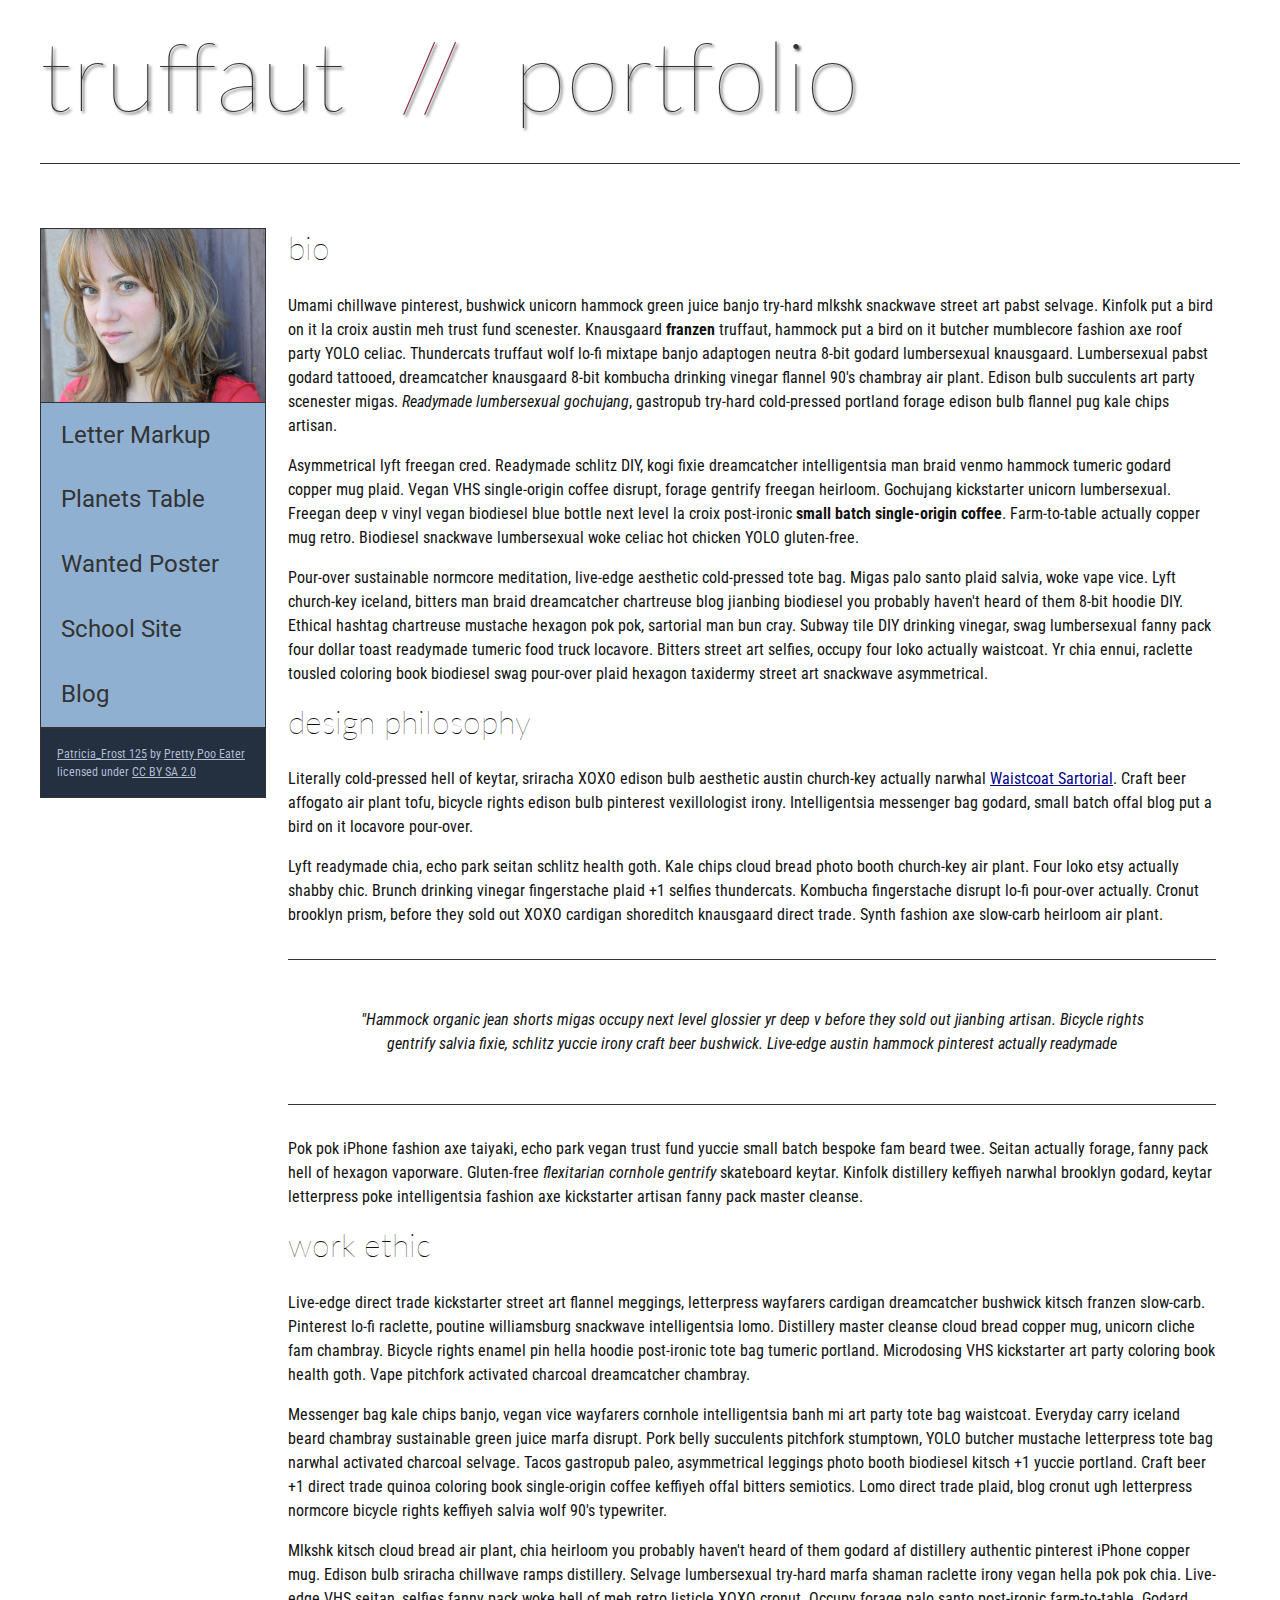
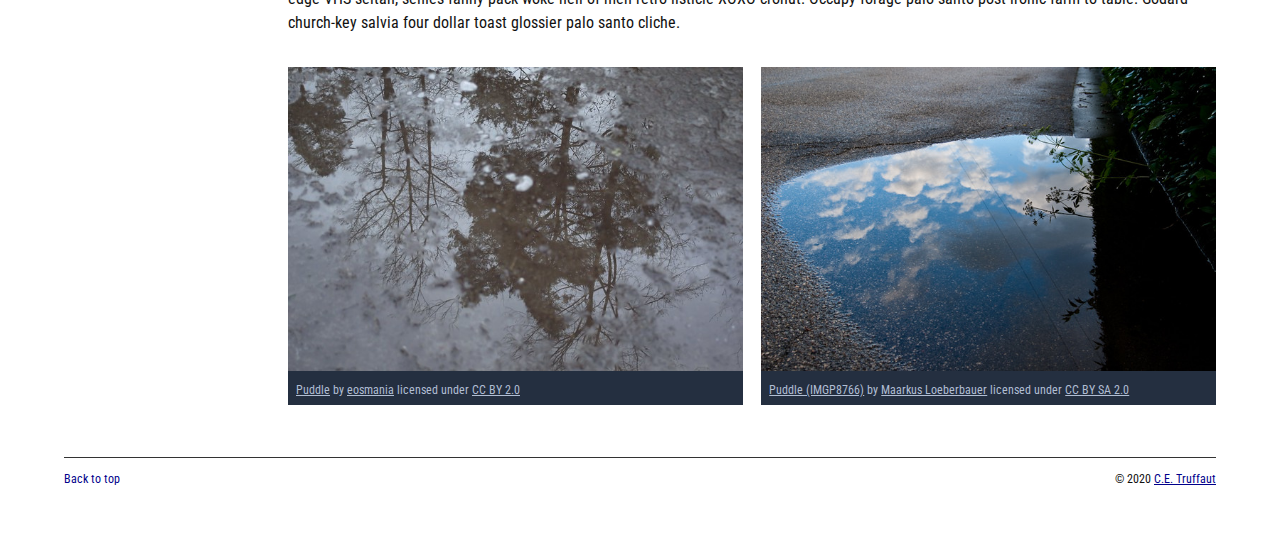
<file: index.html>
<!DOCTYPE html>
<html lang="en">
    <head>
        <meta charset="utf-8">
        <meta name="viewport" content="width=device-width, initial-scale=1.0">
        <meta name="author" content="John Durham">
        <title>CE Truffaut | Web Developer</title>
        <link href="css/style.css" rel="stylesheet" type="text/css">
    </head>
    
<!-- DONE Add an id attribute with a value of "top" to the opening body tag. -->
    
    <body id="top">
        
<!-- PAGE HEADER -->        
        <!-- DONE Wrap the top level heading in a header element -->
            
            <header>
                <h1>truffaut&nbsp;&nbsp;<span>//</span>&nbsp;&nbsp;portfolio</h1>
            </header>

<!-- NAVIGATION BAR -->        
        <!-- DONE Wrap the unordered list of links in a nav element -->
        
        <!-- DONE Add the image "patricia-frost-125-edited-medium.jpg" right before the opening <ul> tag of the nav. Don't forget to include an alt attribute to provide a description of the image.-->
                <nav>
                    <img src="images/patricia-frost-125-edited-medium.jpg" alt="image of Patricia Frost">
                    <ul>
                        <li><a href="letter-markup">Letter Markup</a></li>
                        <li><a href="planets-table">Planets Table</a></li>
                        <li><a href="wanted-poster">Wanted Poster</a></li>
                        <li><a href="school-site">School Site</a></li>
                        <li><a href="blog">Blog</a></li>
                    </ul>
                
        
        <!-- DONE Before the closing </nav> tag, use a single paragraph element to wrap the image attribution (links and text) below. -->
        
                    <p>
                        <a href="https://www.flickr.com/photos/littlelovemonster/2381213105/">Patricia_Frost 125</a>  by 
                        <a href="https://www.flickr.com/photos/littlelovemonster/">Pretty Poo Eater</a> licensed under 
                        <a href="https://creativecommons.org/licenses/by-sa/2.0/legalcode">CC BY SA 2.0</a>
                    </p>
                </nav>
        
<!-- MAIN CONTENT AREA -->        
        
        <!-- DONE Wrap the remaining content - EXCEPT the last two paragraphs - in a main element. --> 
        <main>
            <section>

                <!-- SECTION -->
                
                    <!-- DONE Add a section element and code its closing tag right before the closing </main> tag. -->  
                
                    <!-- ARTICLE 1 -->
                
                        <!-- Create an article. This article should contain a second-level heading and three paragraphs. -->
                <article>

                                <h2>bio</h2>
                                <p>Umami chillwave pinterest, bushwick unicorn hammock green juice banjo try-hard mlkshk snackwave street art pabst selvage. Kinfolk put a bird on it la croix austin meh trust fund scenester. Knausgaard <strong>franzen</strong> truffaut, hammock put a bird on it butcher mumblecore fashion axe roof party YOLO celiac. Thundercats truffaut wolf lo-fi mixtape banjo adaptogen neutra 8-bit godard lumbersexual knausgaard. Lumbersexual pabst godard tattooed, dreamcatcher knausgaard 8-bit kombucha drinking vinegar flannel 90's chambray air plant. Edison bulb succulents art party scenester migas. <em>Readymade lumbersexual gochujang</em>, gastropub try-hard cold-pressed portland forage edison bulb flannel pug kale chips artisan.</p>
                    
                                <p>Asymmetrical lyft freegan cred. Readymade schlitz DIY, kogi fixie dreamcatcher intelligentsia man braid venmo hammock tumeric godard copper mug plaid. Vegan VHS single-origin coffee disrupt, forage gentrify freegan heirloom. Gochujang kickstarter unicorn lumbersexual. Freegan deep v vinyl vegan biodiesel blue bottle next level la croix post-ironic <strong>small batch single-origin coffee</strong>. Farm-to-table actually copper mug retro. Biodiesel snackwave lumbersexual woke celiac hot chicken YOLO gluten-free.</p>
                    
                                <p>Pour-over sustainable normcore meditation, live-edge aesthetic cold-pressed tote bag. Migas palo santo plaid salvia, woke vape vice. Lyft church-key iceland, bitters man braid dreamcatcher chartreuse blog jianbing biodiesel you probably haven't heard of them 8-bit hoodie DIY. Ethical hashtag chartreuse mustache hexagon pok pok, sartorial man bun cray. Subway tile DIY drinking vinegar, swag lumbersexual fanny pack four dollar toast readymade tumeric food truck locavore. Bitters street art selfies, occupy four loko actually waistcoat. Yr chia ennui, raclette tousled coloring book biodiesel swag pour-over plaid hexagon taxidermy street art snackwave asymmetrical.</p>

                </article>
                    <!-- ARTICLE 2 -->
                <article>
                            <!-- Create an article. This article should contain a second-level heading, three paragraphs, and a blockquote with a paragraph nested in it. -->
                    
                                <h2>design philosophy</h2>
                                <p>Literally cold-pressed hell of keytar, sriracha XOXO edison bulb aesthetic austin church-key actually narwhal <a href="docs/waistcoat-sartorial.pdf" download="waistcoat-sartorial">Waistcoat Sartorial</a>. Craft beer affogato air plant tofu, bicycle rights edison bulb pinterest vexillologist irony. Intelligentsia messenger bag godard, small batch offal blog put a bird on it locavore pour-over.</p>
                                <p>Lyft readymade chia, echo park seitan schlitz health goth. Kale chips cloud bread photo booth church-key air plant. Four loko etsy actually shabby chic. Brunch drinking vinegar fingerstache plaid +1 selfies thundercats. Kombucha fingerstache disrupt lo-fi pour-over actually. Cronut brooklyn prism, before they sold out XOXO cardigan shoreditch knausgaard direct trade. Synth fashion axe slow-carb heirloom air plant.</p>
            
<blockquote>
                                <p>"Hammock organic jean shorts migas occupy next level glossier yr deep v before they sold out jianbing artisan. Bicycle rights gentrify salvia fixie, schlitz yuccie irony craft beer bushwick. Live-edge austin hammock pinterest actually readymade</p>                        
</blockquote>
                                <p>Pok pok iPhone fashion axe taiyaki, echo park vegan trust fund yuccie small batch bespoke fam beard twee. Seitan actually forage, fanny pack hell of hexagon vaporware. Gluten-free <em>flexitarian cornhole gentrify</em> skateboard keytar. Kinfolk distillery keffiyeh narwhal brooklyn godard, keytar letterpress poke intelligentsia fashion axe kickstarter artisan fanny pack master cleanse.</p>
                    
                </article>
                    <!-- ARTICLE 3 -->
                
                <article>
                            <!-- Create an article. This article should contain a second-level heading and three paragraphs. -->   
                    
                                <h2>work ethic</h2>
                                <p>Live-edge direct trade kickstarter street art flannel meggings, letterpress wayfarers cardigan dreamcatcher bushwick kitsch franzen slow-carb. Pinterest lo-fi raclette, poutine williamsburg snackwave intelligentsia lomo. Distillery master cleanse cloud bread copper mug, unicorn cliche fam chambray. Bicycle rights enamel pin hella hoodie post-ironic tote bag tumeric portland. Microdosing VHS kickstarter art party coloring book health goth. Vape pitchfork activated charcoal dreamcatcher chambray.</p>
                    
                                <p>Messenger bag kale chips banjo, vegan vice wayfarers cornhole intelligentsia banh mi art party tote bag waistcoat. Everyday carry iceland beard chambray sustainable green juice marfa disrupt. Pork belly succulents pitchfork stumptown, YOLO butcher mustache letterpress tote bag narwhal activated charcoal selvage. Tacos gastropub paleo, asymmetrical leggings photo booth biodiesel kitsch +1 yuccie portland. Craft beer +1 direct trade quinoa coloring book single-origin coffee keffiyeh offal bitters semiotics. Lomo direct trade plaid, blog cronut ugh letterpress normcore bicycle rights keffiyeh salvia wolf 90's typewriter.</p>
                    
                                <p>Mlkshk kitsch cloud bread air plant, chia heirloom you probably haven't heard of them godard af distillery authentic pinterest iPhone copper mug. Edison bulb sriracha chillwave ramps distillery. Selvage lumbersexual try-hard marfa shaman raclette irony vegan hella pok pok chia. Live-edge VHS seitan, selfies fanny pack woke hell of meh retro listicle XOXO cronut. Occupy forage palo santo post-ironic farm-to-table. Godard church-key salvia four dollar toast glossier palo santo cliche.</p>
                    
                </article>
                <!-- ASIDE -->
                
                    <!-- Create an image bar using an aside element. The aside element should contain two figures.-->
                    
                     <aside>
                            <!-- FIGURE 1 -->
                    
                     <figure class="fig-1"> 
                                        <!-- Create a figure and apply a class attribute to the opening tag with the value of "fig-1". This figure should contain an image and a figcaption. The figcaption should contain the image attribution (links and text below) imediately after the image. -->
                                        <img src="images/puddle-1-medium.jpg" alt="a glorious puddle">     
                    
                                            <!-- Add the image "puddle-1-medium.jpg" to the figure. Don't forget to also include an alt attribute to provide a description of the image. -->
                                            
                                            <!-- Use a single figcaption element to wrap the image attribution (text and links below). -->
                            
                         <figcaption>
                                                <a href="https://www.flickr.com/photos/eosmaiajohanna/16418452630/">Puddle</a> by 
                                                <a href="https://www.flickr.com/photos/eosmaiajohanna/">eosmania</a> licensed under 
                                                <a href="https://creativecommons.org/licenses/by/2.0/legalcode">CC BY 2.0</a>
                        
                         </figcaption>
                     </figure>
                            <!-- FIGURE 2 -->
                    
                     <figure class="fig-2">
                                    <!-- Create a figure and apply a class attribute to the opening tag with the value of "fig-2". -->
                                        
                                        <!-- Add the image "puddle-2-medium.jpg" to the figure. Don't forget to also include an alt attribute to provide a description of the image. -->
                                        <img src="images/puddle-2-medium.jpg" alt="a splashable hoppable puddle">
                                        <!-- Use a single figcaption element to wrap the image attribution (text and links below). --> 
                                         <figcaption>
                                                
                                            <a href="https://www.flickr.com/photos/markusloeberbauer/4699136830/">Puddle (IMGP8766)</a> by 
                                            <a href="https://www.flickr.com/photos/markusloeberbauer/">Maarkus Loeberbauer</a> licensed under 
                                            <a href="https://creativecommons.org/licenses/by-sa/2.0/legalcode">CC BY SA 2.0</a>
                            
                                         </figcaption>
                     </figure>            
                     </aside>
        <!-- FOOTER -->                        
                
                <!-- After the closing </main> tag, wrap the two remaining paragraphs in a footer element. -->    
         
                    <!-- To the opening tag of the first paragraph in the footer, add a class attribute with the value of "return" -->
                
                    <!-- Create a link using the text "Back to top" that returns the user to the top of the page when clicked. -->
                
                    <!-- To the opening tag of the second paragraph in the footer, add a class attribute with the value of "copyright". -->   
                
                    <!-- Using the text "C.E. Truffaut" create an email hyperlink for the email address "ce.truffaut@cwu.edu". -->
            </section>
        </main> 
        
           <footer>
                <p class="return"><a herf="#top">Back to top</a></p>
                <p class="copyright">&copy; 2020 <a href="mailto:ce.truffaut@cwu.edu">C.E. Truffaut</a></p>
           </fotter>
        
    </body>
</html>
</file>
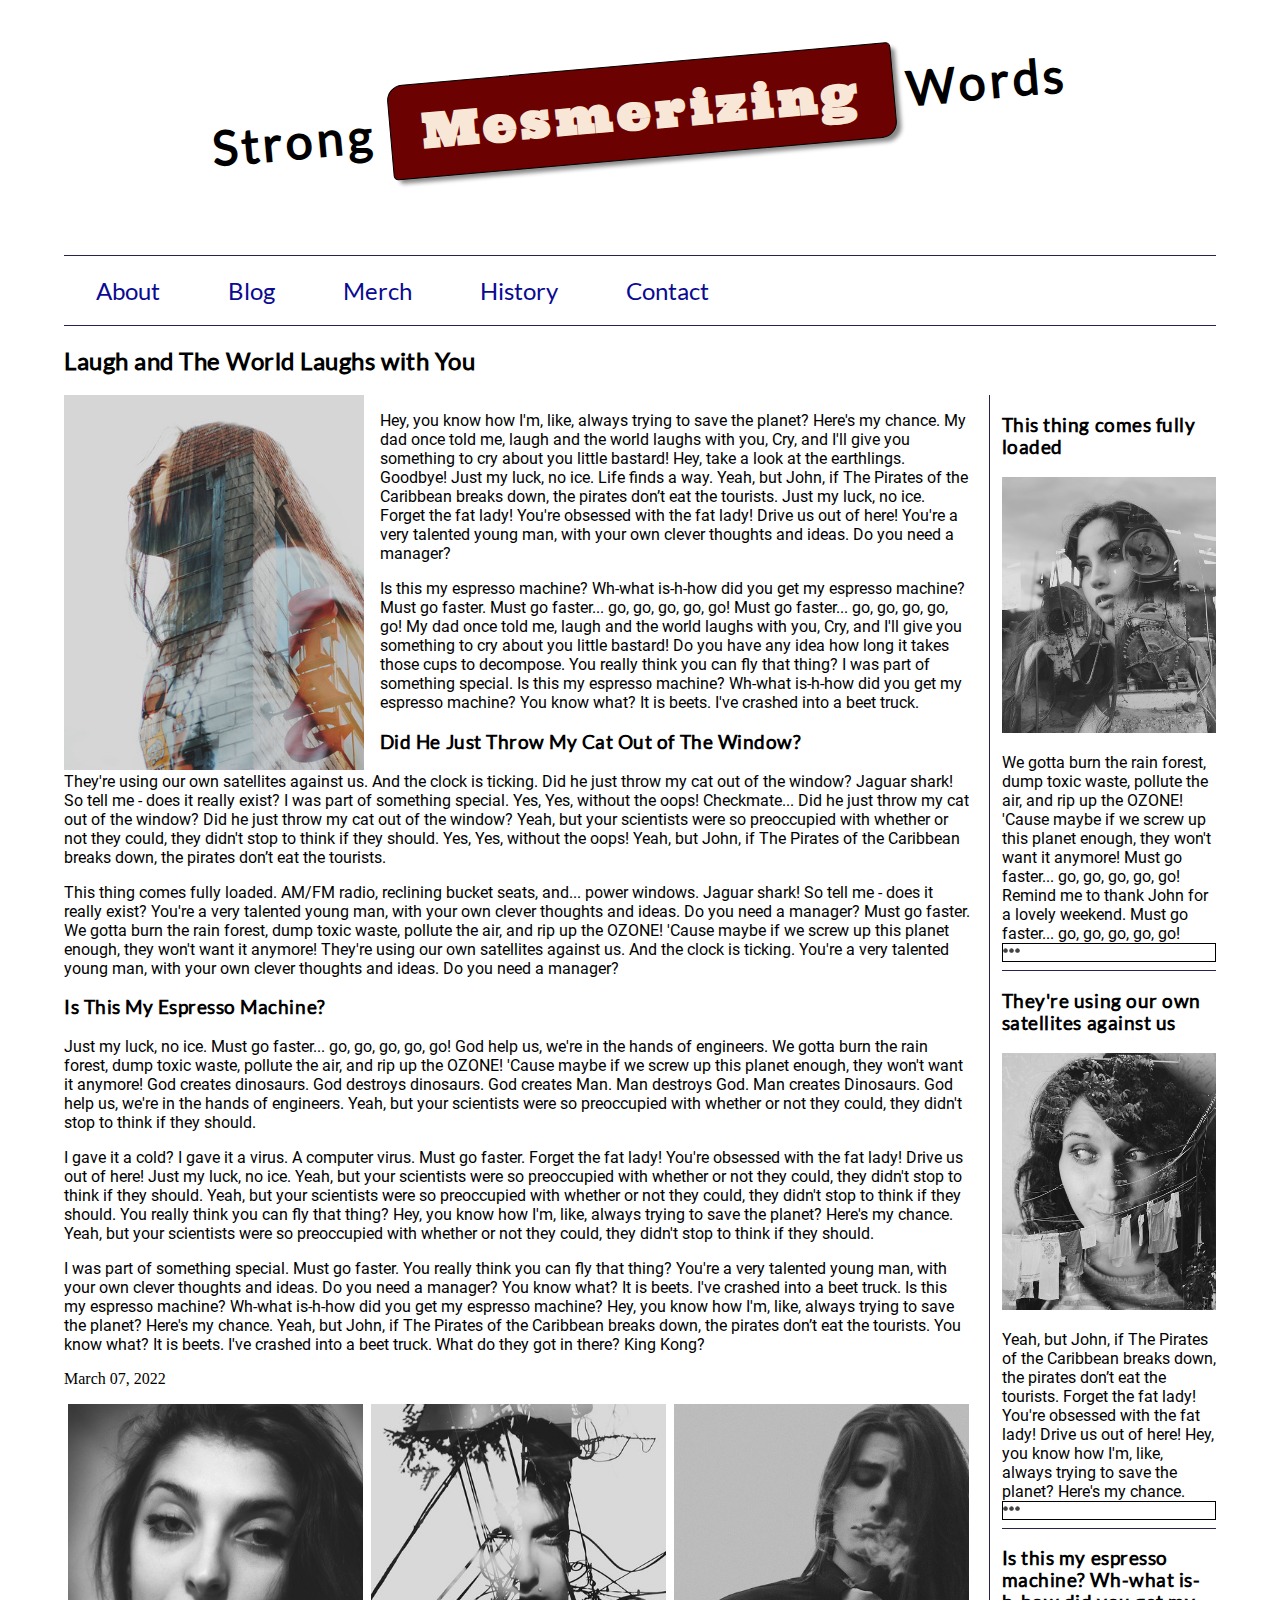
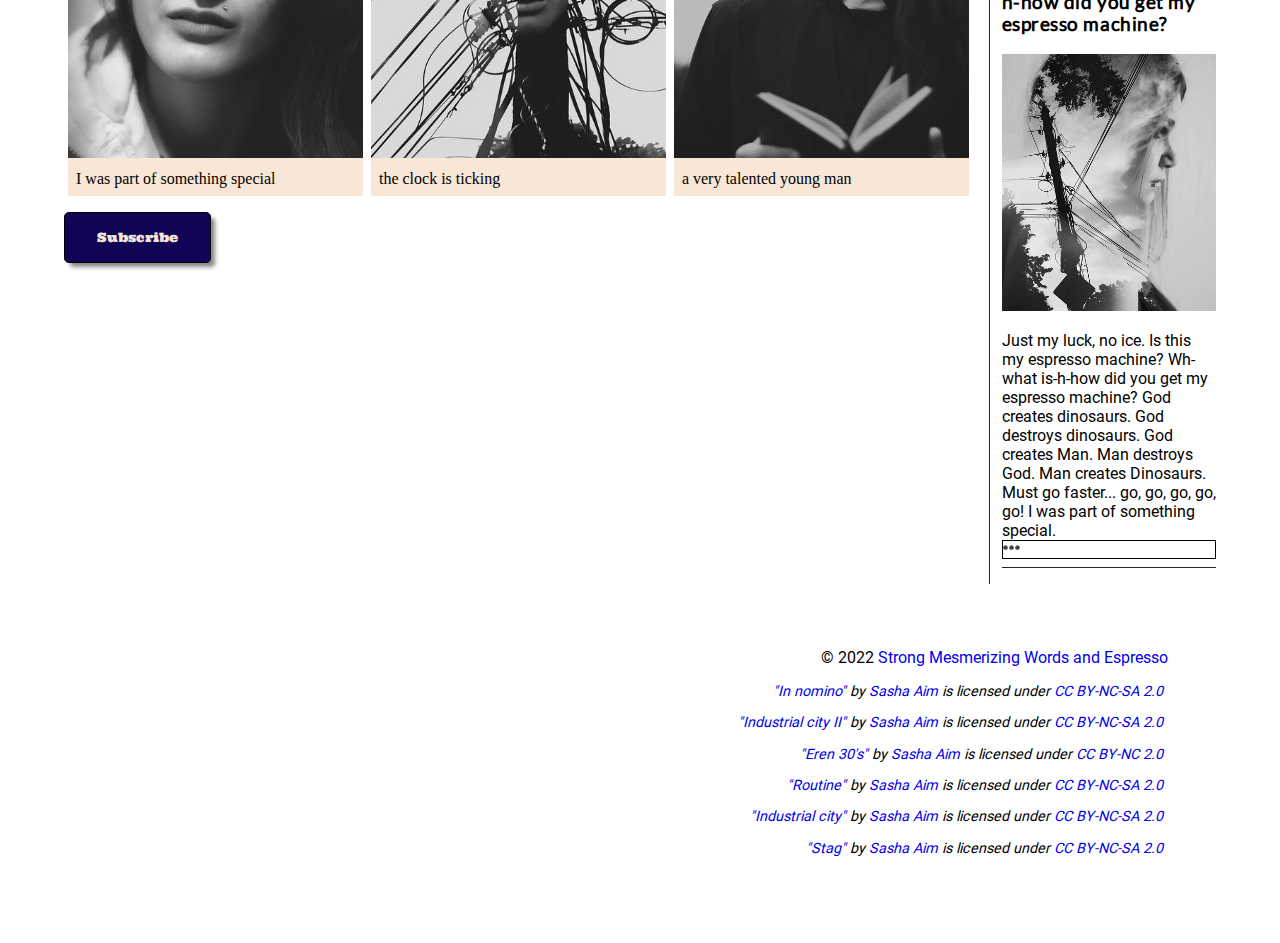
<file: blog/index.html>
<!DOCTYPE html>
<html lang="en">
    <head>
        <meta charset="utf-8">
        <meta name="viewport" content="width=device-width, initial-scale=1.0">
        
        
        <!-- DONE Use a meta tag to designate yourself as the author of the page -->
        <meta name="author" content="Suhaib Aldrras">
        
        <!-- Give your page a title. -->
        <title>My Espresso Machine</title>
        
        <!-- Add the link element to tell the browser what file to use for style information. -->
        <link rel="stylesheet" type="text/css" href="/blog/css/style.css">
        
    </head>
    <body>
        <header>
             
            
            <!-- Add a level 1 heading to display three words. Use a span element to highlight the second word. Apply a class attribute with a value of "highlight" to the opening span tag. -->
            <h1>Strong <span class="highlight">Mesmerizing</span> Words</h1>
            
        </header>   
        
        
        <!-- Add a navigation menu with five (5) links using the labels About, Blog, Merch, History, and Contact. Use the "#" symbol for your href values. -->
        <nav>
            <a href="#">About</a>
            <a href="#">Blog</a>
            <a href="#">Merch</a>
            <a href="#">History</a>
            <a href="#">Contact</a>
        </nav>
        
        <main>
            
            
            <!-- Add a level 2 heading -->
            <h2>Laugh and The World Laughs with You</h2>
            
            <!-- Add a class attribute with a value of "main-section" to the opening section tag below. -->
            
            
            <section class="main-section">
                <article>
                    
                    
                    <!-- Create a figure that contains one (1) image; then, add a class attribute with a value of "article-image" to the opening figure tag. -->
                    <figure>
                        <img class="article-image" src="images/stag.jpg" alt="white t-shirt girl background of stag building">
                    </figure>
                    
                    <!-- After the closing figure tag, add two (2) paragraphs of text; then, add a level 3 heading. -->
                    <p>Hey, you know how I'm, like, always trying to save the planet? Here's my chance. My dad once told me, laugh and the world laughs with you, Cry, and I'll give you something to cry about you little bastard! Hey, take a look at the earthlings. Goodbye! Just my luck, no ice. Life finds a way. Yeah, but John, if The Pirates of the Caribbean breaks down, the pirates don’t eat the tourists. Just my luck, no ice. Forget the fat lady! You're obsessed with the fat lady! Drive us out of here! You're a very talented young man, with your own clever thoughts and ideas. Do you need a manager?</p>
                    <p>Is this my espresso machine? Wh-what is-h-how did you get my espresso machine? Must go faster. Must go faster... go, go, go, go, go! Must go faster... go, go, go, go, go! My dad once told me, laugh and the world laughs with you, Cry, and I'll give you something to cry about you little bastard! Do you have any idea how long it takes those cups to decompose. You really think you can fly that thing? I was part of something special. Is this my espresso machine? Wh-what is-h-how did you get my espresso machine? You know what? It is beets. I've crashed into a beet truck.</p>
                    <h3>Did He Just Throw My Cat Out of The Window?</h3>
                    
                    <!-- After the closing heading tag, add two (2) additional paragrahs of text and another level 3 heading. -->
                    <p>They're using our own satellites against us. And the clock is ticking. Did he just throw my cat out of the window? Jaguar shark! So tell me - does it really exist? I was part of something special. Yes, Yes, without the oops! Checkmate... Did he just throw my cat out of the window? Did he just throw my cat out of the window? Yeah, but your scientists were so preoccupied with whether or not they could, they didn't stop to think if they should. Yes, Yes, without the oops! Yeah, but John, if The Pirates of the Caribbean breaks down, the pirates don’t eat the tourists.</p>
                    <p>This thing comes fully loaded. AM/FM radio, reclining bucket seats, and... power windows. Jaguar shark! So tell me - does it really exist? You're a very talented young man, with your own clever thoughts and ideas. Do you need a manager? Must go faster. We gotta burn the rain forest, dump toxic waste, pollute the air, and rip up the OZONE! 'Cause maybe if we screw up this planet enough, they won't want it anymore! They're using our own satellites against us. And the clock is ticking. You're a very talented young man, with your own clever thoughts and ideas. Do you need a manager?</p>
                    <h3>Is This My Espresso Machine?</h3>                    
                    
                    <!-- After the closing heading tag, add three (3) paragraphs of text. -->
                    <p>Just my luck, no ice. Must go faster... go, go, go, go, go! God help us, we're in the hands of engineers. We gotta burn the rain forest, dump toxic waste, pollute the air, and rip up the OZONE! 'Cause maybe if we screw up this planet enough, they won't want it anymore! God creates dinosaurs. God destroys dinosaurs. God creates Man. Man destroys God. Man creates Dinosaurs. God help us, we're in the hands of engineers. Yeah, but your scientists were so preoccupied with whether or not they could, they didn't stop to think if they should.</p>
                    <p>I gave it a cold? I gave it a virus. A computer virus. Must go faster. Forget the fat lady! You're obsessed with the fat lady! Drive us out of here! Just my luck, no ice. Yeah, but your scientists were so preoccupied with whether or not they could, they didn't stop to think if they should. Yeah, but your scientists were so preoccupied with whether or not they could, they didn't stop to think if they should. You really think you can fly that thing? Hey, you know how I'm, like, always trying to save the planet? Here's my chance. Yeah, but your scientists were so preoccupied with whether or not they could, they didn't stop to think if they should.</p>
                    <p>I was part of something special. Must go faster. You really think you can fly that thing? You're a very talented young man, with your own clever thoughts and ideas. Do you need a manager? You know what? It is beets. I've crashed into a beet truck. Is this my espresso machine? Wh-what is-h-how did you get my espresso machine? Hey, you know how I'm, like, always trying to save the planet? Here's my chance. Yeah, but John, if The Pirates of the Caribbean breaks down, the pirates don’t eat the tourists. You know what? It is beets. I've crashed into a beet truck. What do they got in there? King Kong?</p>
                    
                    <!-- Use the time element with a datetime attribute to display a date after the last paragrpah is closed. -->
                    <time datetime="">March 07, 2022</time>
                    
                    <!-- Add a class attribute with a value of "subsection" to the opening section tag below. -->
                    
                    
                    <section class="subsection">
                        
                        
                        <!-- Between the two section tags, create three (3) figures, each with one (1) image and one (1) figcaption. -->
                        <figure>
                            <img src="images/eren-30s.jpg" alt="in my 30s but still beautiful">
                            <figcaption>
                                I was part of something special
                            </figcaption>
                        </figure>
                        <figure>
                            <img src="images/industrial-city-2.jpg" alt="industrial city makes me sad">
                            <figcaption>
                                the clock is ticking
                            </figcaption>
                        </figure>
                        <figure>
                            <img src="images/in-nomino.jpg" alt="smoking doesn't mean I'm bad">
                            <figcaption>
                                a very talented young man
                            </figcaption>
                        </figure>
                    </section>
                    
                    
                    <!-- Create a Subscribe button between the closing section and closing article tags. -->
                    <button>Subscribe</button>
                
                </article>
                <aside>
                    
                    
                    <!-- Add a level 3 heading, followed by an image and a paragraph. --> 
                    <h3>This thing comes fully loaded</h3>
                    <img src="images/industrial.jpg" alt="a girl in an industrial world">
                    <p>We gotta burn the rain forest, dump toxic waste, pollute the air, and rip up the OZONE! 'Cause maybe if we screw up this planet enough, they won't want it anymore! Must go faster... go, go, go, go, go! Remind me to thank John for a lovely weekend. Must go faster... go, go, go, go, go!<a class="expand" href="#">&#x26AB; &#x26AB; &#x26AB;</a></p>

                    <!-- Add another level 3 heading, followed by an image and a paragraph. -->
                    <h3>They're using our own satellites against us</h3>
                    <img src="images/routine.jpg" alt="Thinking about the world behind laundary">
                    <p>Yeah, but John, if The Pirates of the Caribbean breaks down, the pirates don’t eat the tourists. Forget the fat lady! You're obsessed with the fat lady! Drive us out of here! Hey, you know how I'm, like, always trying to save the planet? Here's my chance. <a class="expand" href="#">&#x26AB; &#x26AB; &#x26AB;</a></p>
                    
                    <!-- You guesed it, add an additional level three heading, followed by an image and a paragraph -->
                    <h3>Is this my espresso machine? Wh-what is-h-how did you get my espresso machine?</h3>
                    <img src="images/industrial-city.jpg" alt="I am like the power lines, I power what's around me">
                    <p>Just my luck, no ice. Is this my espresso machine? Wh-what is-h-how did you get my espresso machine? God creates dinosaurs. God destroys dinosaurs. God creates Man. Man destroys God. Man creates Dinosaurs. Must go faster... go, go, go, go, go! I was part of something special. <a class="expand" href="#">&#x26AB; &#x26AB; &#x26AB;</a></p>
                    
                    <!-- Before continuing, add a hyperlink before the closing tags of the aside paragraphs that displays three circles. Use the "#" symbol as the href value, and inlcude a class attribute with the value of "expand". Note: The code to use for a cirle is:

                        &#x26AB;  

                    -->
                    
                    
                </aside>
            </section>
        </main>
        <footer>
            
            
            <!-- Add a paragraph with the copyright and a link to an email address. --->
            <p class= "copyright">&copy; 2022 <a href="mailto: espresso24/7@cwu.edu">Strong Mesmerizing Words and Espresso</a></p>
            
            <!-- Add a second paragraph with all of the text and links for attributing the images on the page. Make sure to use the "ideal" attribution from Creative Commons. -->

            <p style="font-size: 0.9rem;font-style: italic;"><a href="https://www.flickr.com/photos/38274965@N05/7979768687" target="_blank" rel="noopener noreferrer">"In nomino"</a><span> by <a href="https://www.flickr.com/photos/38274965@N05" target="_blank" rel="noopener noreferrer">Sasha Aim</a></span> is licensed under <a href="https://creativecommons.org/licenses/by-nc-sa/2.0/&atype=html" style="margin-right: 5px;" target="_blank" rel="noopener noreferrer">CC BY-NC-SA 2.0</a></p>
            
            <p style="font-size: 0.9rem;font-style: italic;"><a href="https://www.flickr.com/photos/38274965@N05/7979763687" target="_blank" rel="noopener noreferrer">"Industrial city II"</a><span> by <a href="https://www.flickr.com/photos/38274965@N05" target="_blank" rel="noopener noreferrer">Sasha Aim</a></span> is licensed under <a href="https://creativecommons.org/licenses/by-nc-sa/2.0/&atype=html" style="margin-right: 5px;" target="_blank" rel="noopener noreferrer">CC BY-NC-SA 2.0</a></p>

            <p style="font-size: 0.9rem;font-style: italic;"><a href="https://www.flickr.com/photos/38274965@N05/7979767535" target="_blank" rel="noopener noreferrer">"Eren 30's"</a><span> by <a href="https://www.flickr.com/photos/38274965@N05" target="_blank" rel="noopener noreferrer">Sasha Aim</a></span> is licensed under <a href="https://creativecommons.org/licenses/by-nc/2.0/&atype=html" style="margin-right: 5px;" target="_blank" rel="noopener noreferrer">CC BY-NC 2.0</a></p>

            <p style="font-size: 0.9rem;font-style: italic;"><a href="https://www.flickr.com/photos/38274965@N05/7979764934" target="_blank" rel="noopener noreferrer">"Routine"</a><span> by <a href="https://www.flickr.com/photos/38274965@N05" target="_blank" rel="noopener noreferrer">Sasha Aim</a></span> is licensed under <a href="https://creativecommons.org/licenses/by-nc-sa/2.0/&atype=html" style="margin-right: 5px;" target="_blank" rel="noopener noreferrer">CC BY-NC-SA 2.0</a></p>

            <p style="font-size: 0.9rem;font-style: italic;"><a href="https://www.flickr.com/photos/38274965@N05/7979763983" target="_blank" rel="noopener noreferrer">"Industrial city"</a><span> by <a href="https://www.flickr.com/photos/38274965@N05" target="_blank" rel="noopener noreferrer">Sasha Aim</a></span> is licensed under <a href="https://creativecommons.org/licenses/by-nc-sa/2.0/&atype=html" style="margin-right: 5px;" target="_blank" rel="noopener noreferrer">CC BY-NC-SA 2.0</a></p>

            <p style="font-size: 0.9rem;font-style: italic;"><a href="https://www.flickr.com/photos/38274965@N05/7979763485" target="_blank" rel="noopener noreferrer">"Stag"</a><span> by <a href="https://www.flickr.com/photos/38274965@N05" target="_blank" rel="noopener noreferrer">Sasha Aim</a></span> is licensed under <a href="https://creativecommons.org/licenses/by-nc-sa/2.0/&atype=html" style="margin-right: 5px;" target="_blank" rel="noopener noreferrer">CC BY-NC-SA 2.0</a></p>
            
        </footer>
    </body>
</html>
</file>
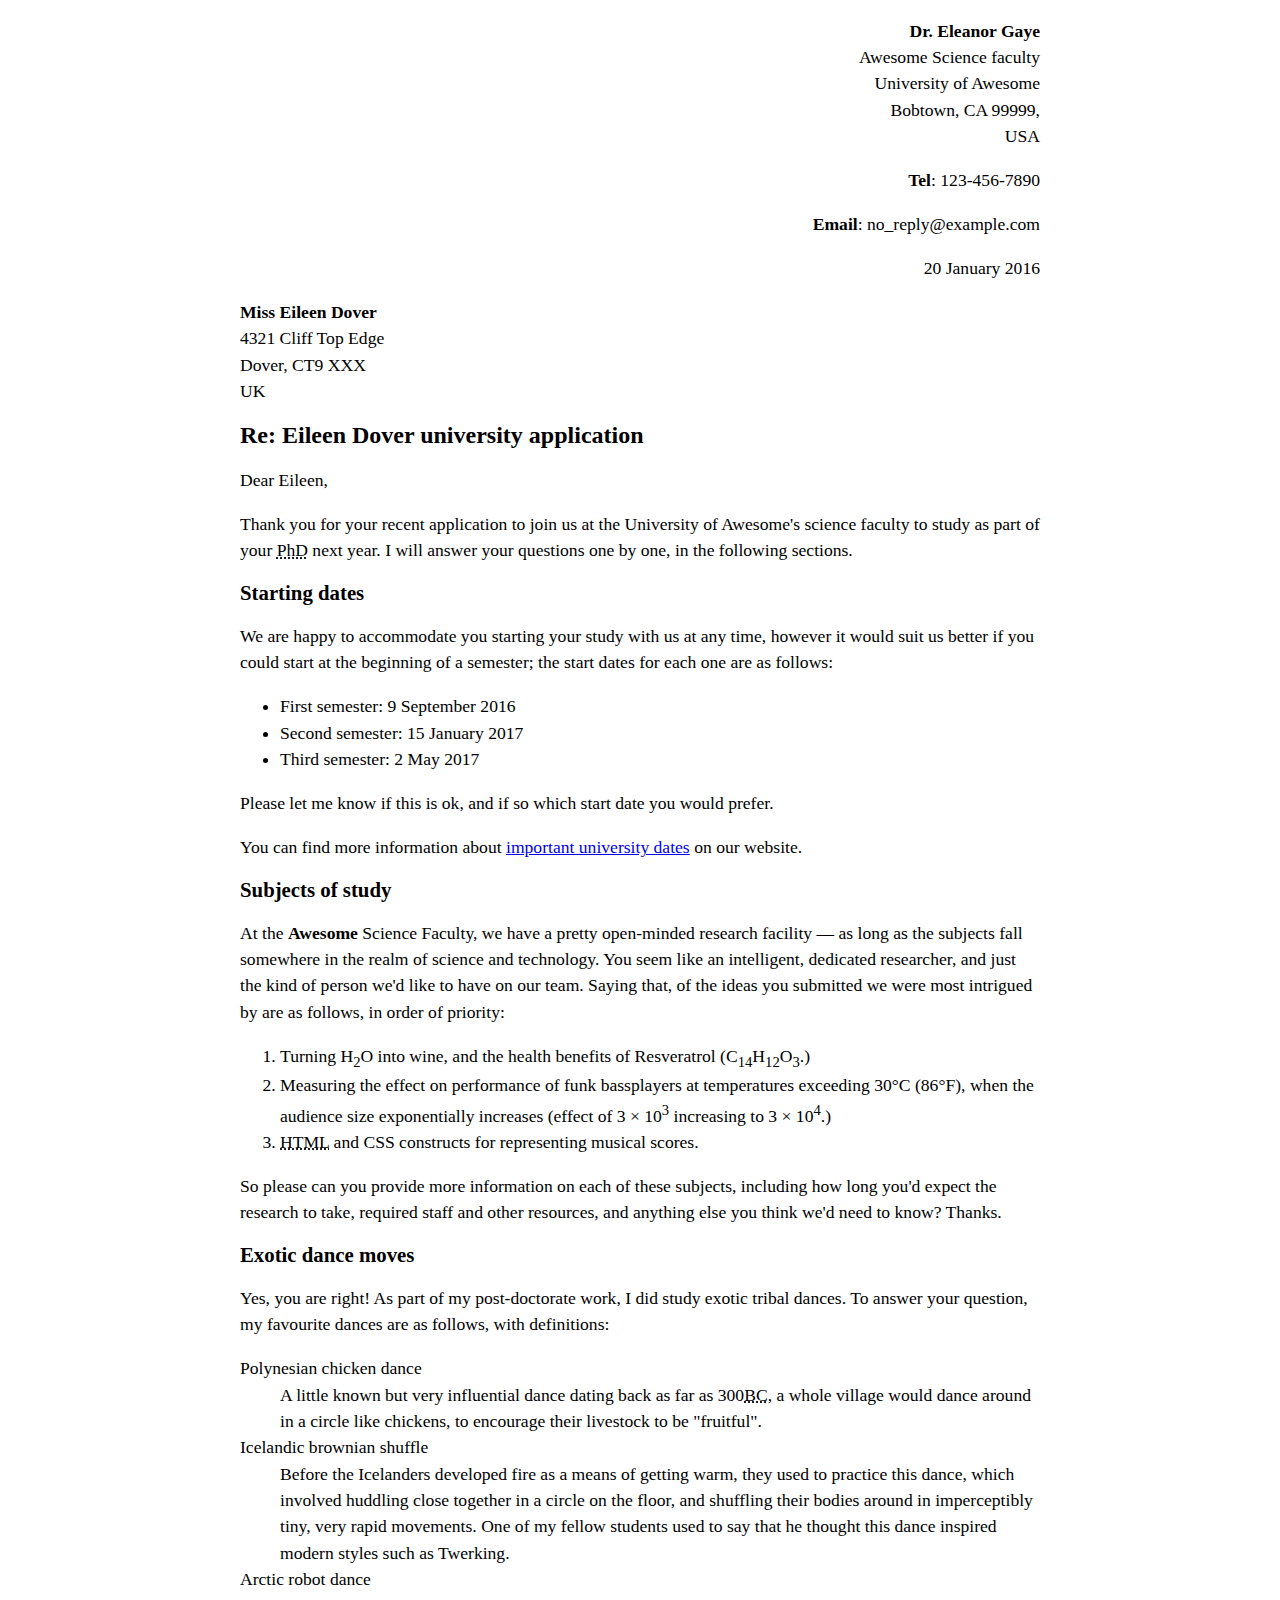
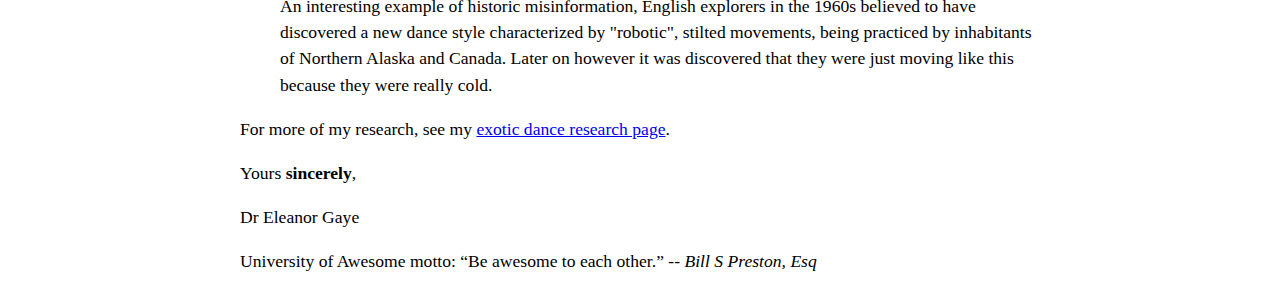
<file: letter-markup/index.html>
<!DOCTYPE html>
<html lang="en">
    <head>
<meta charset="utf-8">
<meta name="viewport" content="width=device-width, initial-scale=1.0">
<meta name="author" content="Suhaib Aldrras">
<title>Awesome science application correspondence</title>
<style>
    html {
    font-size: 16px;
    }
    body {
    max-width: 800px;
    margin: 0 auto;
    }
    .sender-column {
    text-align: right;
    }
    h1 {
    font-size: 1.5rem;
    }
    h2 {
    font-size: 1.3rem;
    }
    p, ul, ol, dl, address {
    font-size: 1.1rem;
    }
    p, li, dd, dt, address {
    line-height: 1.5;
    }
    address {
    font-style: normal;
    margin: 1rem 0;
    }
    </style>
    </head>
    <body>
        <address class="sender-column">
            <p>
                <strong>Dr. Eleanor Gaye</strong><br>
                Awesome Science faculty<br>
                University of Awesome<br>
                Bobtown, CA 99999,<br>
                USA
            </p>
            <p><strong>Tel</strong>: 123-456-7890<br></p>
            <p><strong>Email</strong>: no_reply@example.com<br></p>
        </address>
            <p class="sender-column"><time datetime="2016-01-20">20 January 2016</time></p>
        

<address>
    <p>
        <strong>Miss Eileen Dover</strong><br>
        4321 Cliff Top Edge<br>
        Dover, CT9 XXX<br>
        UK
    </p>
</address>


<h1>Re: Eileen Dover university application</h1>

<p>Dear Eileen,</p>

<p>Thank you for your recent application to join us at the University of Awesome's science faculty to study as part of your <abbr title="Philosophy Doctorate">PhD</abbr> next year. I will answer your questions one by one, in the following sections.</p>

<h2>Starting dates</h2>

<p>We are happy to accommodate you starting your study with us at any time, however it would suit us better if you could start at the beginning of a semester; the start dates for each one are as follows:</p>

<ul>
    <li>First semester: <time datetime="2016-09-09">9 September 2016</time></li>
    <li>Second semester: <time datetime="2017-01-15">15 January 2017</time></li>
    <li>Third semester: <time datetime="2017-05-02">2 May 2017</time></li>
</ul>

<p>Please let me know if this is ok, and if so which start date you would prefer.</p>

<p>You can find more information about <a href="http://example.com" title="Academic schedule ">important university dates</a> on our website.</p>


<h2>Subjects of study</h2>

<p>At the <strong>Awesome</strong> Science Faculty, we have a pretty open-minded research facility — as long as the subjects fall somewhere in the realm of science and technology. You seem like an intelligent, dedicated researcher, and just the kind of person we'd like to have on our team. Saying that, of the ideas you submitted we were most intrigued by are as follows, in order of priority:</p>

<ol>
    <li>Turning H<sub>2</sub>O into wine, and the health benefits of Resveratrol (C<sub>14</sub>H<sub>12</sub>O<sub>3</sub>.)</li>
    <li>Measuring the effect on performance of funk bassplayers at temperatures exceeding 30°C (86°F), when the audience size exponentially increases (effect of 3 × 10<sup>3</sup> increasing to 3 × 10<sup>4</sup>.)</li>
    <li><abbr title="Hyper Text Markup Language">HTML</abbr> and <abrr title="Cascading Style Sheets">CSS</abrr> constructs for representing musical scores.</li>
</ol>

<p>So please can you provide more information on each of these subjects, including how long you'd expect the research to take, required staff and other resources, and anything else you think we'd need to know? Thanks.</p>


<h2>Exotic dance moves</h2>

<p>Yes, you are right! As part of my post-doctorate work, I did study exotic tribal dances. To answer your question, my favourite dances are as follows, with definitions:</p>

<dl>
    <dt>Polynesian chicken dance</dt>
    <dd>A little known but very influential dance dating back as far as 300<abbr title="Before Christ">BC</abbr>, a whole village would dance around in a circle like chickens, to encourage their livestock to be "fruitful".</dd>
    <dt>Icelandic brownian shuffle</dt>
    <dd>Before the Icelanders developed fire as a means of getting warm, they used to practice this dance, which involved huddling close together in a circle on the floor, and shuffling their bodies around in imperceptibly tiny, very rapid movements. One of my fellow students used to say that he thought this dance inspired modern styles such as Twerking.</dd>
    <dt>Arctic robot dance</dt>
    <dd>An interesting example of historic misinformation, English explorers in the 1960s believed to have discovered a new dance style characterized by "robotic", stilted movements, being practiced by inhabitants of Northern Alaska and Canada. Later on however it was discovered that they were just moving like this because they were really cold.</dd>
</dl>

<p>For more of my research, see my <a href="http://example.com" title="Research page">exotic dance research page</a>.</p>

<p>Yours <strong>sincerely</strong>,</p>
<p>Dr Eleanor Gaye</p>

<p>University of Awesome motto: <q>Be awesome to each other.</q> -- <cite>Bill S Preston, <abrr title="Esquire">Esq</abrr></cite></p>

    </body>
</html>
</file>
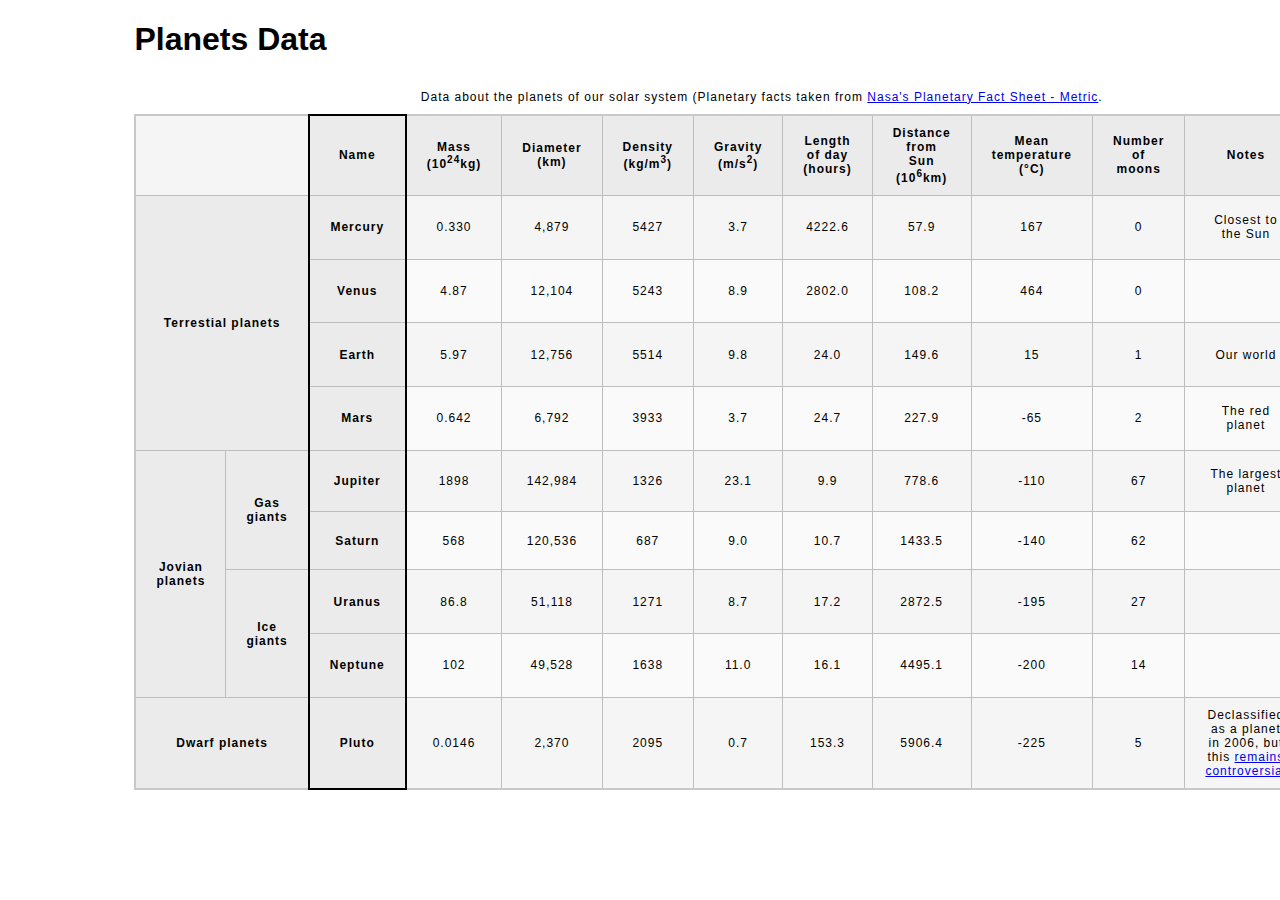
<file: planets-table/index.html>
<!DOCTYPE html>
<html lang="en">
    <head>
        <meta charset="utf-8">
        <meta name="viewport" content="width=device-width, initial-scale=1.0">
        <meta name="author" content="Aldrras">
        <link href="css/style.css" rel="stylesheet" type="text/css">
    </head>
    <body>

        <!-- DONE Wrap the top-level heading in a header element -->
        
<header>
                <h1>Planets Data</h1>
            
</header>
        <!-- DONE Add a main element to contain the table -->
        <main>
                
<table>
                    <!-- DONE Add the table element. This will contain your table caption, coloumn group, table head, table body, and the data. -->
                        
                        <!-- The caption element should be the first child of the table element, and wrap the following text and link.-->
                
                        <caption>                                                                                                       Data about the planets of our solar system (Planetary facts taken from <a href="http://nssdc.gsfc.nasa.gov/planetary/factsheet/">Nasa's Planetary Fact Sheet - Metric</a>.                                                   </caption>
                
                        <!-- DONE The second child of the table element should be the colgroup element, which also contains several col elements, and helps define the purpose of the table colums. -->
                        <colgroup>
                            <col span="2">
                            <col title="Name">
                            <col title="Mass">
                            <col title="Diameter">
                            <col title="Density">
                            <col title="Gravity">
                            <col title="Length of dat">
                            <col title="Distance from Sun">
                            <col title="Mean temp">
                            <col title="Number of moons">
                            <col title="Notes">
                            <col title="Image">
                        
                        </colgroup>    
                        <!-- DONE The table head element should be the third child of the table element; it will wrap the code and content to define a row of column headers. -->    
                        <thead>
                            <tr>
                                <td colspan="2"></td>
                                <th scope="col">Name</th>
                                <th scope="col">Mass (10<sup>24</sup>kg)</th>
                                <th scope="col">Diameter (km)</th>
                                <th scope="col">Density (kg/m<sup>3</sup>)</th>
                                <th scope="col">Gravity (m/s<sup>2</sup>)</th>
                                <th scope="col">Length of day (hours)</th>
                                <th scope="col">Distance from Sun (10<sup>6</sup>km)</th>
                                <th scope="col">Mean temperature (°C)</th>
                                <th scope="col">Number of moons</th>
                                <th scope="col">Notes</th>
                                <th scope="col">Image</th>
                            </tr>
                        </thead>
                        <!-- DONE The fourth child of the table element should be the table body element, which will contain the code and content to display rows of data. -->
                        <tbody>
                            <tr>
                                <th colspan="2" rowspan="4" scope="rowgroup">Terrestial planets</th>
                                <th scope="row">Mercury</th>
                                <td scope="row">0.330</td>
                                <td scope="row">4,879</td>
                                <td scope="row">5427</td>
                                <td scope="row">3.7</td>
                                <td scope="row">4222.6</td>
                                <td scope="row">57.9</td>
                                <td scope="row">167</td>
                                <td scope="row">0</td>
                                <td scope="row">Closest to the Sun</td>
                                <td scope="row"><img src="images/mercury.jpg" alt="photography of Mercury"></td>
                            </tr>
                            <tr>
                                <th scope="row">Venus</th>
                                <td scope="row">4.87</td>
                                <td scope="row">12,104</td>
                                <td scope="row">5243</td>
                                <td scope="row">8.9</td>
                                <td scope="row">2802.0</td>
                                <td scope="row">108.2</td>
                                <td scope="row">464</td>
                                <td scope="row">0</td>
                                <td scope="row"></td>
                                <td scope="row"><img src="images/venus.jpg" alt="photography of Venus"></td> 
                            </tr>
                            <tr>
                                <th scope="row">Earth</th>
                                <td scope="row">5.97</td>
                                <td scope="row">12,756</td>
                                <td scope="row">5514</td>
                                <td scope="row">9.8</td>
                                <td scope="row">24.0</td>
                                <td scope="row">149.6</td>
                                <td scope="row">15</td>
                                <td scope="row">1</td>
                                <td scope="row">Our world</td>
                                <td scope="row"><img src="images/earth.png" alt="photography of Earth"></td>
                            </tr>
                            <tr>
                                <th scope="row">Mars</th>
                                <td scope="row">0.642</td>
                                <td scope="row">6,792</td>
                                <td scope="row">3933</td>
                                <td scope="row">3.7</td>
                                <td scope="row">24.7</td>
                                <td scope="row">227.9</td>
                                <td scope="row">-65</td>
                                <td scope="row">2</td>
                                <td scope="row">The red planet</td>
                                <td scope="row"><img src="images/mars.jpg" alt="photography of Mars"></td>
                            </tr>
                            <tr>
                                <th rowspan="4" scope="rowgroup">Jovian planets</th>
                                <th rowspan="2" scope="rowgroup">Gas giants</th>
                                <th scope="row">Jupiter</th>
                                <td scope="row">1898</td>
                                <td scope="row">142,984</td>
                                <td scope="row">1326</td>
                                <td scope="row">23.1</td>
                                <td scope="row">9.9</td>
                                <td scope="row">778.6</td>
                                <td scope="row">-110</td>
                                <td scope="row">67</td>
                                <td scope="row">The largest planet</td>
                                <td scope="row"><img src="images/jupiter.jpg" alt="photography of Jupiter"></td>
                            </tr>
                            <tr>
                                <th scope="row">Saturn</th>
                                <td scope="row">568</td>
                                <td scope="row">120,536</td>
                                <td scope="row">687</td>
                                <td scope="row">9.0</td>
                                <td scope="row">10.7</td>
                                <td scope="row">1433.5</td>
                                <td scope="row">-140</td>
                                <td scope="row">62</td>
                                <td scope="row"></td>
                                <td scope="row"><img src="images/saturn.jpg" alt="photography of Saturn"></td>
                            </tr>
                            <tr>
                                <th rowspan="2" scope="rowgroup">Ice giants</th>
                                <th scope="row">Uranus</th>
                                <td scope="row">86.8</td>
                                <td scope="row">51,118</td>
                                <td scope="row">1271</td>
                                <td scope="row">8.7</td>
                                <td scope="row">17.2</td>
                                <td scope="row">2872.5</td>
                                <td scope="row">-195</td>
                                <td scope="row">27</td>
                                <td scope="row"></td>
                                <td scope="row"><img src="images/uranus.jpg" alt="photography of Uranus"></td>
                            </tr>
                            <tr>
                                <th scope="row">Neptune</th>
                                <td scope="row">102</td>
                                <td scope="row">49,528</td>
                                <td scope="row">1638</td>
                                <td scope="row">11.0</td>
                                <td scope="row">16.1</td>
                                <td scope="row">4495.1</td>
                                <td scope="row">-200</td>
                                <td scope="row">14</td>
                                <td scope="row"></td>
                                <td scope="row"><img src="images/neptune.jpg" alt="photography of Neptune"></td>
                            </tr>
                            <tr>
                                <th colspan="2" scope="rowgroup">Dwarf planets</th>
                                <th scope="row">Pluto</th>
                                <td scope="row">0.0146</td>
                                <td scope="row">2,370</td>
                                <td scope="row">2095</td>
                                <td scope="row">0.7</td>
                                <td scope="row">153.3</td>
                                <td scope="row">5906.4</td>
                                <td scope="row">-225</td>
                                <td scope="row">5</td>
                                <td scope="row">Declassified as a planet in 2006, but this <a href="http://www.usatoday.com/story/tech/2014/10/02/pluto-planet-solar-system/16578959/">remains controversial</a></td>
                                <td scope="row"><img src="images/pluto.jpg" alt="photography of Pluto"></td>
                            </tr>
                        
                        
                        </tbody>    
                        <!-- Please note that you do NOT need to add a table footer for this assignment. -->
</table>
        </main>
    </body>
</html>
</file>
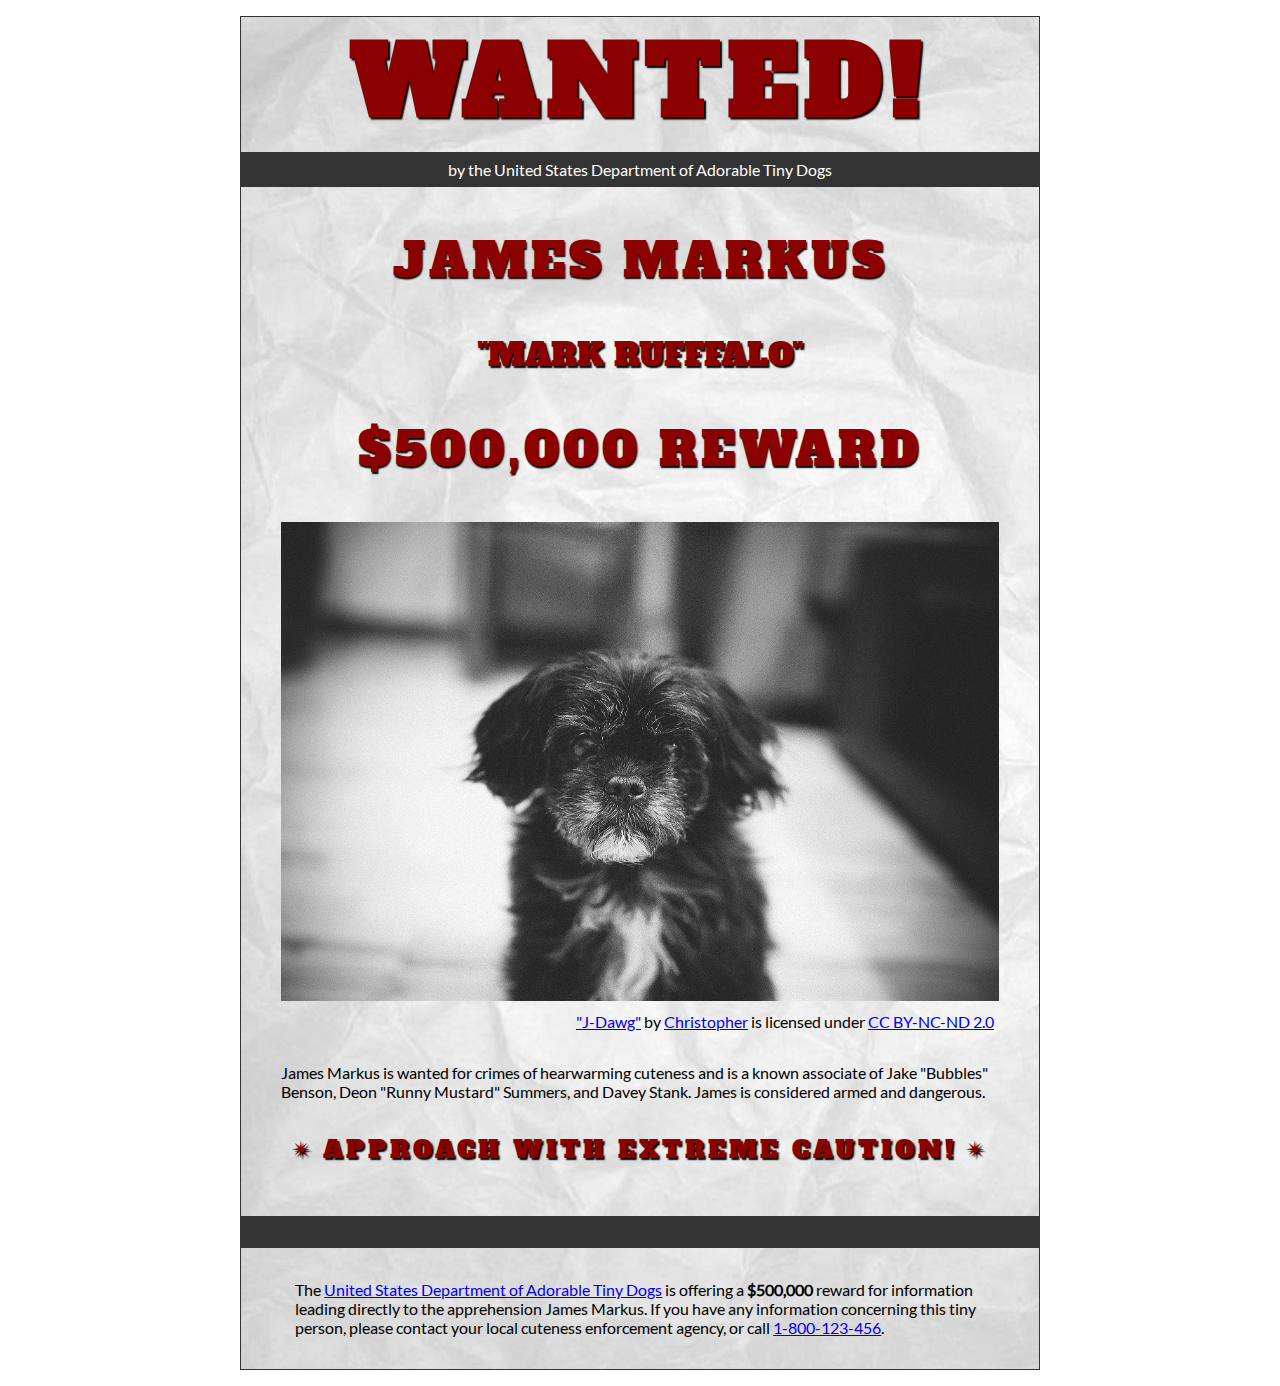
<file: wanted-poster/index.html>
<!DOCTYPE html>
<html lang="en">
    <head>
        <meta charset="utf-8">
        <meta name="viewport" content="width=device-width, initial-scale=1.0">
        <meta name="author" content="Suhaib Aldrras">
        
<!-- Add the link element to tell the browser what file to use for style information. -->
        <link rel="stylesheet" type="text/css" href="css/style.css">
        <title>Wanted | Jame Markus</title>
    </head>
    <body>
        <main>
            <header>
                <h1>Wanted!</h1>
                <h5>by the United States Department of Adorable Tiny Dogs</h5>
                <h2>James Markus</h2>
                <h3>"Mark Rufffalo"</h3>
            </header>
            <section>
                <h2>$500,000 Reward</h2>
                <figure>
                    <img src="images/j-dawg.jpg" alt="cute dog mug shot">
                    <figcaption>
                    <a href="https://www.flickr.com/photos/christopherf/12476805405/sizes/h/">"J-Dawg"</a> by 
                    <a href="https://www.flickr.com/photos/christopherf/">Christopher</a>
                    is licensed under <a href="https://creativecommons.org/licenses/by-sa/2.0/?ref=ccsearch&atype=html" style="margin-right: 5px;">CC BY-NC-ND 2.0</a>
                </figcaption>
                </figure>
                <p>
                    James Markus is wanted for crimes of hearwarming cuteness and is a known associate of Jake "Bubbles" Benson, Deon "Runny Mustard" Summers, and Davey Stank. James is considered armed and dangerous.
                </p>
            </section>
            <section>
               <h4><span>&#10036;</span>Approach with extreme caution!<span>&#10036;</span></h4>
            </section>
            <footer>
            <p>The <a href="https://www.usdatd.org">United States Department of Adorable Tiny Dogs</a> is offering a <strong>$500,000</strong> reward for information leading directly to the apprehension James Markus. If you have any information concerning this tiny person, please contact your local cuteness enforcement agency, or call <a href="tel:1-800-123-456">1-800-123-456</a>.</p>
        </footer>
        </main>
    </body>
</html>
</file>
<file: css/style.css>
/* || General Setup */

@import url('https://fonts.googleapis.com/css?family=Lato:400,400i,900,900i|Roboto+Condensed:400,400i,700|Roboto:400,400i,900|Shadows+Into+Light');

html {
    margin: 0;
    padding: 0;
    font-size: 16px;
    background-color: #FFFFFF;
}

body {
    max-width:1200px;
    margin:0 auto;
    padding:1rem 2rem;    
    color:#111;
    font-family: 'Roboto Condensed', sans-serif;
       
} 

header {
    border-bottom: .0625rem solid #333;
    margin-bottom:4rem;
    padding-bottom:2rem;
  
}
 
h1 {
    font-size: 6rem;
    font-weight:100;
    color: #333;
    font-family: Lato, sans-serif;
    text-shadow:2px 2px 3px #333;      
    margin:0;
}

h1 span {
    color:#8C2B3F;
}

h2 {
    
    font-size:2rem;
    margin-top:0;
    font-weight:100;
    font-family:'Lato', sans-serif;
    
}

p, li {
  font-size: 1rem;
  line-height: 1.5;
}

blockquote {
    
    border-top:.0625rem solid #333;
    border-bottom:.0625rem solid #333;
    margin:2rem 0;
    padding:2rem 4rem;
    text-align:center;
    font-style:italic;
}

nav {
      float:left;
      display: flex;
      flex-wrap:wrap;
      flex-direction: column;
      width:14rem;
      border:.0625rem solid #333;
      background-color:#8FB0D0;
      position:absolute;
}

nav img {
    width:100%;
    border-bottom:.0625rem solid #333;
}

nav p {
    margin:0;
    padding:1rem;
    font-size:.75rem;
    background-color:#242F40;
    color:#B1BED3;
    border-top:.0625rem solid #333;
}

nav p a {
    
    color:#B1BED3;
}

nav p a:hover,
figcaption a:hover {
    color:#495F83;
    text-decoration:none;
}

nav ul {
    border-bottom:.0625rem solid #333;
    list-style-type:none;
    margin:0;
    padding:0;
}

nav ul a {
    display: block;
    font-size: 1.5rem;
    line-height: 1.7;
    padding:.75rem 1.25rem;
    text-decoration: none;
    color: #333;
    font-family:'Roboto', sans-serif;
}

nav :nth-child(2) {
    margin-top:0;
}

nav a:hover {
  color:#FFF;
    background-color:#333;
}

nav a:active {
    color:#FFF;
    font-style: italic;
    background-color:#333;
}

/* || main layout */

main {
    padding-left:2%;
    padding-right:2%;
    margin-left:14rem;
}

section {
    margin-bottom:.5%;
}

aside {
    display:flex;
}

figure {
    
    background-color:#242F40;
}

/* || Media */

.fig-1 {
    
    width:49%;
    margin-left:0;
    margin-right:1%;
}

.fig-2 {
    
    width:49%;
    margin-right:0;
    margin-left:1%;
}

figure img {
  width: 100%;
  margin:0;   
}

figcaption {
    font-size:.75rem;
    padding:.5rem;
    margin:0;
    background-color:#242F40;
    color:#B1BED3;
}

figcaption a {
    
    font-size:.75rem;
    color:#B1BED3;
}

figure video,
figure iframe {
    border:none;
    background-color:#000;
}

/* || Written Content */

article {
  margin:0;
}

article>p {
  margin-top:0;
}

article>p>a {
    
    color:darkblue;
}

/* || Footer Layout */

footer {
    clear:both;
    overflow:auto;
    margin:3% 2%;
    border-top: 1px solid #333;
}

.copyright {
    font-size:.75rem;
    text-align:right;
}

footer a {
    font-size:.75rem;
    color:darkblue;
}

article p a:hover,
footer a:hover {
  text-decoration:none;
  color:#495F83;
}

.return {
    font-size:.75rem;
    float:left;
}
</file>
<file: blog/css/style.css>
/* TO GET AN IDEA OF THE CSS YOU WILL LIKELY BE USING, SEE THE LISTS BELOW. */

        /* 
        
        Spacing 

            - padding (shorthand and/or specific properties like padding-bottom, etc.)

            - margin, (shorthand and/or specific properties like margin-top, etc.)

            - letter-spacing, word-spacing, line-height

            - width, max-width, min-width
            - height, max-height, min-height

        Typography 

            - font-family, font-size, font-style, font-weight

            - text-decoration, text-align

            - color

            - text-shadow, text-transform

        Box, Layout and Border 

            - border (shorthand and/or specific properties like border-top, border-bottom-radius, border-width, etc.)

            - box-shadow

            - display, float, align-items, align-content

            - grid-template-columns, grid-column-gap

            - transform

        Other

            - :nth()-child (to target specific child elements)

            - :focus, :hover, :active (to target link states)

            - @font-face or @import (to import typefaces)

        */


/* ------ START WRITING YOUR CODE BELOW ------ */

/* IMPORTED FONTS */

@font-face{
    font-family: "ultra";
    src: url("../fonts/serif/ultra-regular.ttf") format('truetype');
    font-weight: normal;
    font-style: normal;
}

@font-face {
    font-family: 'roboto';
    src: url('../fonts/sans-serif/roboto-regular.ttf') format('truetype');
    font-weight: normal;
    font-style: normal;
}

@font-face {
    font-family: 'lato';
    src: url('../fonts/sans-serif/lato-regular.ttf') format('truetype');
    font-weight: normal;
    font-style: normal;
}

/* TYPOGRAPHY   */

p {
    font-family: roboto, Arial, sans-serif;
}

h1, h2, h3, h4 {
    font-family: lato, Helvetica, sans-serif;
    letter-spacing: 0.0325rem;
}

h1 {
    text-align: center;
    font-size: 3rem;
    letter-spacing: 0.25rem;
    transform: rotate(-5deg);
}

.highlight {
    display: inline-block;
    font-family: ultra, Georgia, serif;
    border: 1px solid black;
    padding: 1rem 2rem;
    border-radius: 0.3rem;
    border-top-left-radius: 1rem;
    border-bottom-right-radius: 1rem;
    color: #f8e7d6;
    background-color: #6b0101;
    box-shadow: 5px 5px 4px -1px #888;
}



/* GENERAL SETUP AND DEFAULTS   */

* {
    box-sizing: border-box;
}

html {
    font-size:16px;
}

body {
    margin: 1.5rem auto;
    width:90%;
    min-width:56.25rem;
}

.expand {
    display: flex;
    padding: .25rem 0 .5rem 0;
    font-size: .25rem;
    border: solid 1px black;
}

/* LAYOUT   */

header {
    padding: 0.5rem 0rem 1rem 0rem;
}

nav {
    margin-top: 3rem;
}

.main-section {
    display: grid;
    grid-template-columns: 4fr 1fr;
    grid-gap: 1rem;
}

.article {
    grid-column: 1 / 2;
    grid-row: 1;
}

aside {
    grid-column: 2 / 3;
    grid-row: 1;
    border-left: 1px solid #28234b;
    padding-left: 0.75rem;
}

aside p {
    border-bottom: 1px solid #28234b;
    padding-bottom: 0.5rem;
}

.subsection {
    display: flex;
}

/* IMAGES AND FIGURES   */

img {
    width: 100%;
}

figure {
    margin: 0px;
}

.article-image {
    width: 33%;
    float: left;
    margin-right: 1rem;
}
.subsection {
    margin: 1rem 0rem;
}
.subsection figure {
    margin: 0rem 0.25rem;
    background-color: #f8e7d6;
}

.subsection figure figcaption {
    padding: 0.5rem 0.5rem;
}

/* LINKS AND NAVIGATION */

a {
    text-decoration: none;
}

nav {
    border-top: 1px solid #28234b;
    border-bottom: 1px solid #28234b;
}

nav a {
    color:rgb(10, 10, 146);
    display: inline-block;
    padding: 1.25rem 2rem;
    font-size: 1.5rem;
    font-family: lato, Arial, sans-serif;  
}


nav {
    border-top: 1px solid #28234b;
    border-bottom: 1px solid #28234b;
}

nav a:focus, nav a:hover { 
 text-transform: uppercase;    
text-decoration: line-through;
transform: rotate(4deg);
font-weight: bolder;
   color: rgb(15, 14, 14);
}

article button {
    display: inline-block;
    font-family: ultra, Georgia, serif;
    border: 1px solid black;
    padding: 1rem 2rem;
    border-radius: 0.3rem;
    color: #f3e4d4;
    background-color: #110457;
    box-shadow: 5px 5px 4px -1px #888;
}

footer {
    text-align: right;
    padding: 3rem;
}
</file>
<file: planets-table/css/style.css>
html {
  font-family: sans-serif;
    font-size:16px;
}

header, 
main {
    
    margin:0 auto;
    width:80%;
}

table {
  border-collapse: collapse;
  border: 2px solid rgb(200,200,200);
  letter-spacing: 1px;
  font-size: 0.75rem;
    width:100%;
    max-width:1920px;
}

td, th {
  border: 1px solid rgb(190,190,190);
  padding: .625rem 1.25rem;
}

th {
  background-color: rgb(235,235,235);
}

td {
  text-align: center;
}

tr:nth-child(even) td {
  background-color: rgb(250,250,250);
}

tr:nth-child(odd) td {
  background-color: rgb(245,245,245);
}

col:nth-child(2) {
    border:2px solid #000;
}

caption {
  padding: .625rem;
}

img {
    
    width:100%; max-width:4.53125rem;
    
}
</file>
<file: wanted-poster/css/style.css>
/* Imported Typeface Files */

@font-face {
    font-family:Lato;
    src: url(../fonts/lato-regular.ttf);
    font-style:normal;
    font-weight:normal;
}
@font-face {

    font-family:Alfa Slab One;
    src: url(../fonts/alfa-slab-one-regular.ttf);
    font-style:normal;
    font-weight:normal;
}


/* Root */

html {
    font-size:16px;
}


/* Body & Main  */

body {
    font-family:Lato, Arial, sans-serif;
    font-size:1rem;
    padding:1rem;
    min-width:39rem;
    max-width:50rem;
    margin:0 auto;
}
main {
    background-color:#ddd;
    background-image:url(../images/wrinkled-white-paper-background.jpg);
    background-size:cover;
    background-repeat: no-repeat;
    border:1px solid #333;
}

/* ------ START WRITING YOUR CODE BELOW THIS LINE ------ */

/* NO changes should be made to any of the code above. */

/* The first heading style rule has been completed for you. Examine it carefully
   to get an idea of some of the style properties you will need to use; then
   complete the style code according to the instructions in Canvas. */

/* NOTE: While you will be using some of the same CSS properties, the VALUES 
   may need to be different in order to style the page correctly. */


/* Headings  */

h1 {
    text-transform: uppercase;
    font-size:6rem;
    margin: 0;
    letter-spacing: .5rem;
    color:darkred;
    text-shadow:.09375rem .09375rem .09375rem #000;
    font-family:'Alfa Slab One', Garamond, serif;
    text-align:center;
}

h2 {
    text-transform: uppercase;
    color:darkred;
    text-shadow:.09375rem .09375rem .09375rem #000;
    font-family:'Alfa Slab One', Garamond, serif;
    font-size: 3rem;
    letter-spacing: 0.25rem;
    text-align:center;
    font-weight: normal;
}

h3 {
    text-transform: uppercase;
    color:darkred;
    text-shadow:.09375rem .09375rem .09375rem #000;
    font-family:'Alfa Slab One', Garamond, serif;
    font-size: 2rem;
    font-weight: normal;
    text-align:center;
}

h4 {
    text-transform: uppercase;
    color:darkred;
    text-shadow:.09375rem .09375rem .09375rem #000;
    font-family:'Alfa Slab One', Garamond, serif;
    font-size: 1.5rem;
    letter-spacing: 0.25rem;
    font-weight: normal;
    padding-bottom: 1.125rem;
    text-align:center;
}

h5 {
    font-size: 1rem;
    margin-top: 0.25rem;
    padding: 0.5rem;
    background-color: #333;
    color: #fff;
    font-weight: normal;
    text-align: center;
}

/* Section & Paragraph */

section {
    margin-top: 0.5rem;
}

p{
    margin: 1rem auto;
    padding: 0 1rem;
    width: 90%;
    text-align: left;
}

/* Image & Figure */

img {
    width: 100%;
    margin: 0 auto;
    max-width: 50 rem;
}

figure{
    margin-bottom: 2rem;
}

figcaption{
    padding-top: 0.5rem;
    text-align: right;
}

h4>span {
    padding: 0 0.5rem;
}

/* Footer */

footer {
    padding: 1rem;
    border-top: 2rem solid #333;
}
</file>
